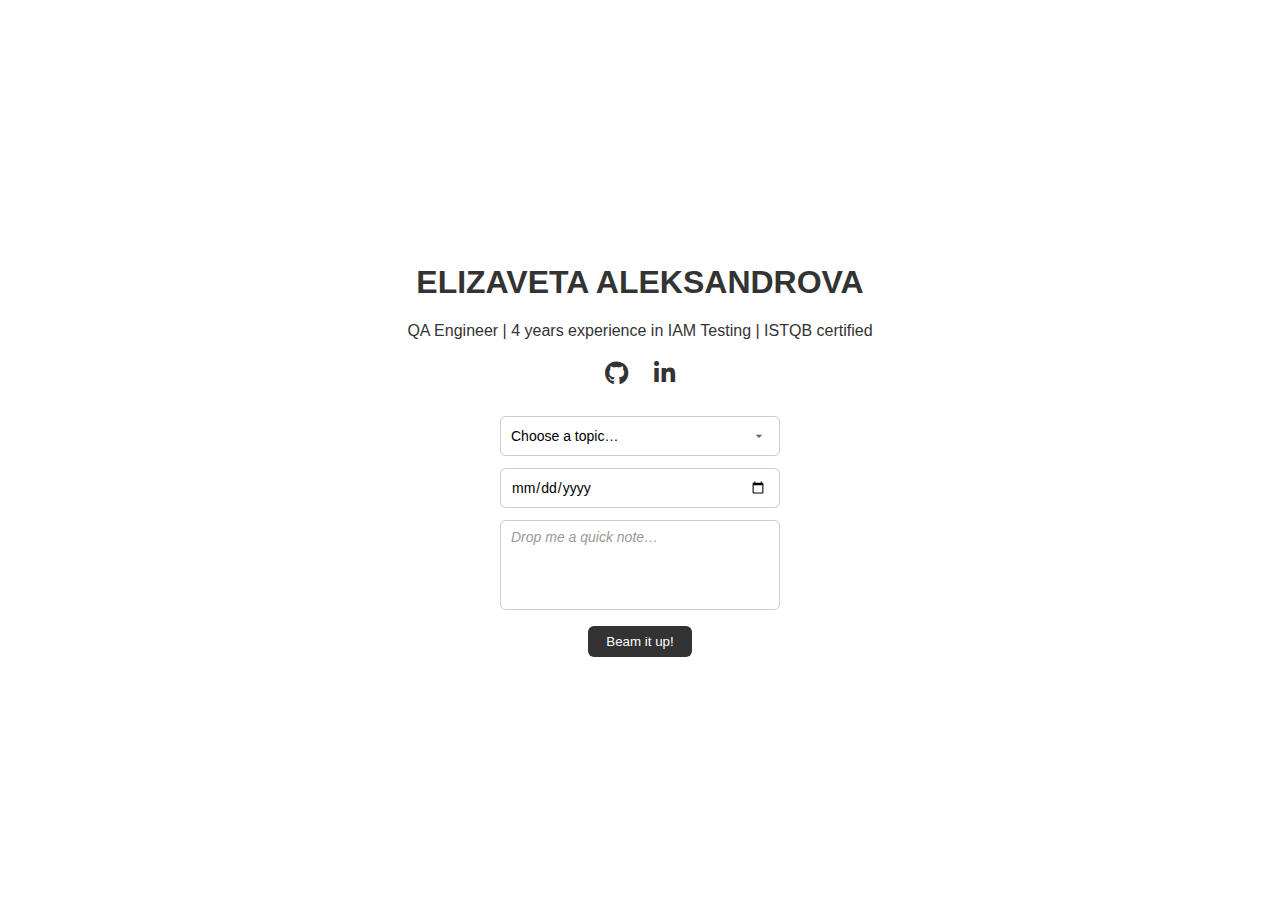
<file: index.html>
<!DOCTYPE html>
<html lang="en">
<head>
  <meta charset="UTF-8" />
  <meta name="viewport" content="width=device-width, initial-scale=1.0" />
  <title>Elizaveta Aleksandrova | QA Engineer</title>

  <!-- CSS -->
  <link rel="stylesheet" href="styles.css" />

  <!-- FontAwesome -->
  <link
    rel="stylesheet"
    href="https://cdnjs.cloudflare.com/ajax/libs/font-awesome/6.5.2/css/all.min.css"
  />
</head>

<body>
  <div class="container">
    <h1>ELIZAVETA ALEKSANDROVA</h1>

    <p class="subtitle">
      QA Engineer | 4 years experience in IAM Testing |
      <a href="istqb.pdf" target="_blank" class="istqb-link">
        ISTQB certified
      </a>
    </p>

    <div class="social-media">
      <a href="https://github.com/Elaleksa" target="_blank" aria-label="GitHub">
        <i class="fab fa-github"></i>
      </a>
      <a href="https://linkedin.com/in/elaleksa" target="_blank" aria-label="LinkedIn">
        <i class="fab fa-linkedin-in"></i>
      </a>
    </div>

    <div class="form-container">
      <form
        id="contact-form"
        action="https://formspree.io/f/mldpdwqv"
        method="POST"
      >
        <!-- Dropdown -->
        <div class="field">
          <label class="sr-only" for="topic">Topic</label>
          <select id="topic" name="topic" required>
            <option value="" disabled selected>Choose a topic…</option>
            <option value="job">Job opportunity</option>
            <option value="networking">Networking</option>
            <option value="qa">QA collaboration</option>
          </select>
        </div>

        <!-- Date -->
        <div class="field">
          <label class="sr-only" for="preferred-date">Preferred date</label>
          <input
            type="date"
            id="preferred-date"
            name="preferred_date"
            required
          />
        </div>

        <!-- Message -->
        <div class="field">
          <label class="sr-only" for="message">Message</label>
          <textarea
            id="message"
            name="message"
            maxlength="300"
            placeholder="Drop me a quick note…"
            required
          ></textarea>
        </div>

        <!-- Submit -->
        <button type="submit">Beam it up!</button>

        <!-- Messages -->
        <div class="success-message" id="success-message">
          Got it! I’ll check your note soon.
        </div>

        <div class="error-message" id="error-message">
          Something went wrong. Please try again.
        </div>
      </form>
    </div>
  </div>

  <script>
    const form = document.getElementById("contact-form");
    const successMessage = document.getElementById("success-message");
    const errorMessage = document.getElementById("error-message");
    const dateInput = document.getElementById("preferred-date");

    // min date = today
    const today = new Date();
    const yyyy = today.getFullYear();
    const mm = String(today.getMonth() + 1).padStart(2, "0");
    const dd = String(today.getDate()).padStart(2, "0");
    const todayFormatted = `${yyyy}-${mm}-${dd}`;
    dateInput.min = todayFormatted;

    form.addEventListener("submit", async (event) => {
      event.preventDefault();

      successMessage.style.display = "none";
      errorMessage.style.display = "none";

      const formData = new FormData(form);

      try {
        const response = await fetch(form.action, {
          method: form.method,
          body: formData,
          headers: { Accept: "application/json" },
        });

        if (response.ok) {
          form.reset();
          dateInput.min = todayFormatted;
          successMessage.style.display = "block";
        } else {
          errorMessage.style.display = "block";
        }
      } catch {
        errorMessage.style.display = "block";
      }
    });
  </script>
</body>
</html>
</file>
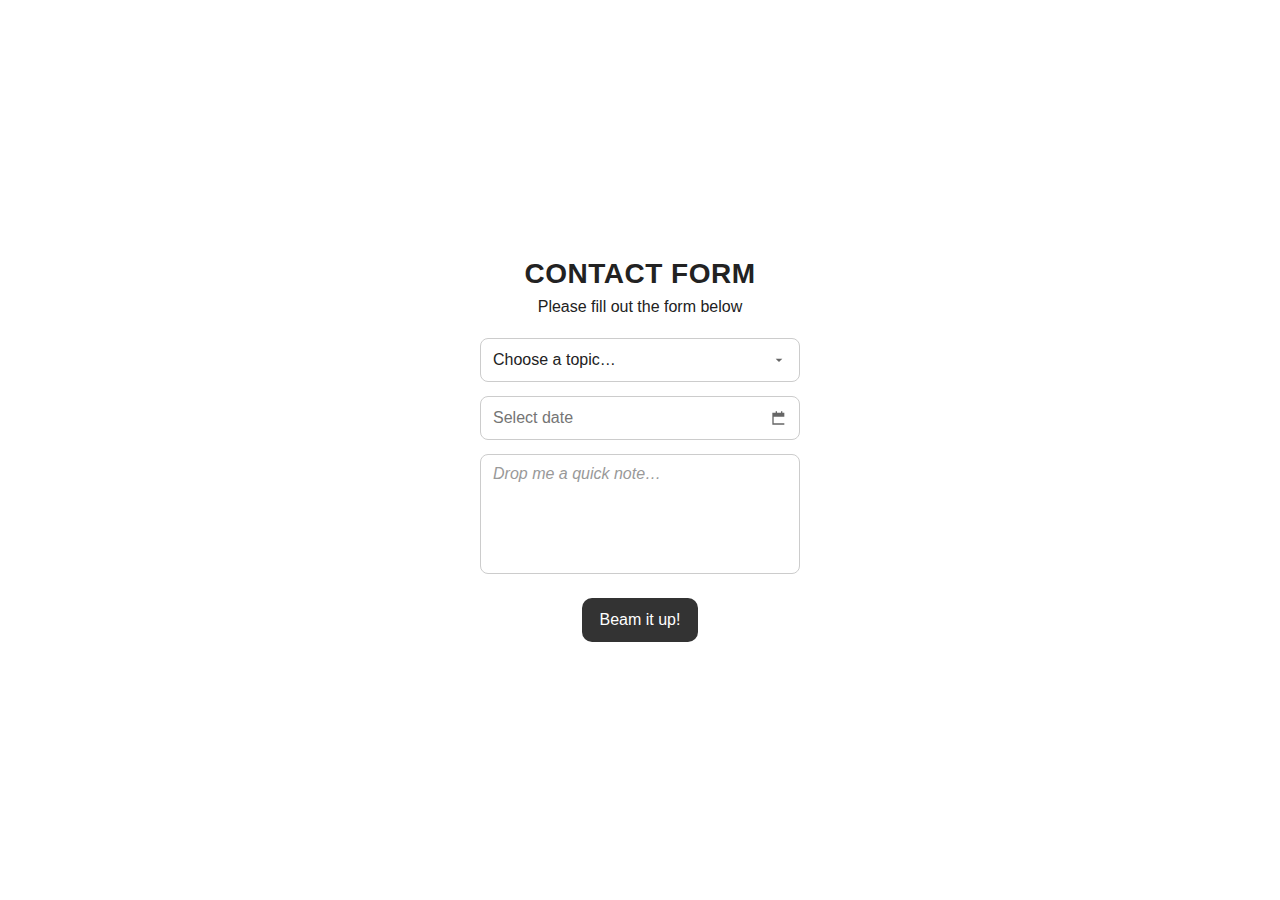
<file: contact.html>
<!DOCTYPE html>
<html lang="en">
<head>
    <meta charset="UTF-8" />

    <meta name="viewport" content="width=device-width, initial-scale=1.0" />

    <title>Contact form | Elizaveta Aleksandrova</title>

    <style>
        * { box-sizing: border-box; }

        :root {
          --icon-x: 12px;
          --icon-space: 40px;
          --control-height: 44px; /* tap target */
        }

        body {
          margin: 0;
          font-family: Arial, sans-serif;
          background: #fff;
          color: #222;

          min-height: 100svh;

          display: flex;
          justify-content: center;

          align-items: flex-start;

          text-align: center;

          padding: max(16px, env(safe-area-inset-top))
                   max(16px, env(safe-area-inset-right))
                   max(16px, env(safe-area-inset-bottom))
                   max(16px, env(safe-area-inset-left));
        }

        .container {
          width: 100%;
          max-width: 420px;
          margin-top: 12px; /* keeps it nice from the top */
        }

        h1 {
          margin: 0;
          font-size: clamp(22px, 5.5vw, 28px);
          letter-spacing: 0.5px;
        }

        .subtitle {
          margin: 6px 0 20px;
          font-size: clamp(14px, 3.8vw, 16px);
          font-weight: normal;
          line-height: 1.35;
        }

        form {
          display: flex;
          flex-direction: column;
          gap: 14px;
          align-items: center;
        }

        .field {
          width: min(320px, 92vw); /* a bit wider on phones */
        }

        select,
        input[type="text"].date-input,
        input[type="date"].date-input,
        textarea {
          width: 100%;
          height: var(--control-height);
          padding: 10px var(--icon-space) 10px 12px;
          border-radius: 8px;
          border: 1px solid #ccc;
          font-family: inherit;
          font-size: 16px; /* prevents iOS zoom */
          background-color: #fff;
          color: #222;

          -webkit-tap-highlight-color: transparent;
          touch-action: manipulation;
        }

        textarea {
          height: 120px;
          resize: none;
          padding-right: 12px;
        }

        textarea::placeholder {
          color: #999;
          font-style: italic;
        }

        select {
          appearance: none;
          -webkit-appearance: none;
          -moz-appearance: none;

          background-image: url("data:image/svg+xml,%3Csvg xmlns='http://www.w3.org/2000/svg' width='16' height='16' viewBox='0 0 24 24'%3E%3Cpath fill='%23666' d='M7 10l5 5 5-5z'/%3E%3C/svg%3E");
          background-repeat: no-repeat;
          background-size: 16px 16px;
          background-position: right var(--icon-x) center;
        }

        .date-input {
          background-image: url("data:image/svg+xml,%3Csvg xmlns='http://www.w3.org/2000/svg' width='16' height='16' viewBox='0 0 24 24'%3E%3Cpath fill='%23666' d='M7 2h2v2h6V2h2v2h3v18H2V4h5V2zm13 8H4v10h16V10z'/%3E%3C/svg%3E");
          background-repeat: no-repeat;
          background-size: 16px 16px;
          background-position: right var(--icon-x) center;
          cursor: pointer;
        }

        input[type="date"].date-input::-webkit-calendar-picker-indicator {
          opacity: 0; /* hide native icon so our custom stays aligned */
          cursor: pointer;
        }

        button {
          margin-top: 6px;
          padding: 10px 18px;
          border: none;
          border-radius: 10px;
          background: #333;
          color: #fff;
          cursor: pointer;
          font-size: 16px;
          min-height: 44px;
          -webkit-tap-highlight-color: transparent;
          touch-action: manipulation;
        }

        button:hover { background: #555; }

        button:focus-visible,
        select:focus-visible,
        input:focus-visible,
        textarea:focus-visible {
          outline: 2px solid #222;
          outline-offset: 3px;
        }

        .success {
          display: none;
          margin-top: 20px;
        }

        .success p {
          color: #006400;
          font-weight: bold;
          margin-bottom: 16px;
          line-height: 1.35;
        }

        .back-link {
          display: inline-block;
          padding: 10px 18px;
          border-radius: 10px;
          background: #333;
          color: #fff;
          text-decoration: none;
          min-height: 44px;
          line-height: 24px;
          -webkit-tap-highlight-color: transparent;
          touch-action: manipulation;
        }

        .back-link:hover { background: #555; }

        @media (min-height: 760px) {
          body { align-items: center; }
          .container { margin-top: 0; }
        }
    </style>
</head>

<body>
<div class="container">
    <h1>CONTACT FORM</h1>
    <p class="subtitle">Please fill out the form below</p>

    <form id="contact-form" action="https://formspree.io/f/mldpdwqv" method="POST">
        <div class="field">
            <select name="topic" required>
                <option value="" disabled selected>Choose a topic…</option>
                <option value="job">Job opportunity</option>
                <option value="networking">Networking</option>
                <option value="qa">QA collaboration</option>
                <option value="other">Other</option>
            </select>
        </div>

        <div class="field">
            <input
                    type="text"
                    class="date-input"
                    id="preferred-date"
                    name="preferred_date"
                    placeholder="Select date"
                    required
            />
        </div>

        <div class="field">
        <textarea
                name="message"
                placeholder="Drop me a quick note…"
                maxlength="300"
                required
        ></textarea>
        </div>

        <button type="submit">Beam it up!</button>
    </form>

    <div class="success" id="success-message">
        <p>Your message has been sent successfully.</p>
        <a href="index.html" class="back-link">Back to profile</a>
    </div>
</div>

<script>
    const form = document.getElementById("contact-form");
    const successMessage = document.getElementById("success-message");
    const dateInput = document.getElementById("preferred-date");

    function todayISO() {
      const t = new Date();
      const yyyy = t.getFullYear();
      const mm = String(t.getMonth() + 1).padStart(2, "0");
      const dd = String(t.getDate()).padStart(2, "0");
      return `${yyyy}-${mm}-${dd}`;
    }

    const enableDateMode = () => {
      if (dateInput.type !== "date") {
        dateInput.type = "date";
        dateInput.min = todayISO();
      }
      if (typeof dateInput.showPicker === "function") {
        try { dateInput.showPicker(); } catch (_) {}
      }
    };

    const maybeDisableDateMode = () => {
      if (!dateInput.value) dateInput.type = "text";
    };

    dateInput.addEventListener("focus", enableDateMode);
    dateInput.addEventListener("click", enableDateMode);
    dateInput.addEventListener("blur", maybeDisableDateMode);

    form.addEventListener("submit", async (event) => {
      event.preventDefault();

      const formData = new FormData(form);

      try {
        const response = await fetch(form.action, {
          method: form.method,
          body: formData,
          headers: { Accept: "application/json" }
        });

        if (response.ok) {
          form.style.display = "none";
          successMessage.style.display = "block";
          // ensure success is visible even with keyboard
          successMessage.scrollIntoView({ behavior: "smooth", block: "start" });
        } else {
          alert("Something went wrong. Please try again.");
        }
      } catch {
        alert("Something went wrong. Please try again.");
      }
    });
</script>
</body>
</html>
</file>
<file: styles.css>
body {
  font-family: Arial, sans-serif;
  color: #333;
  background-color: #fff;
  margin: 0;
  padding: 0;
  display: flex;
  justify-content: center;
  align-items: center;
  height: 100vh;
  text-align: center;
}

.container {
  max-width: 650px;
  padding: 0 16px;
}

/* subtitle */
.subtitle {
  font-weight: normal;
  margin: 6px 0 0;
}

/* ISTQB link */
.istqb-link {
  color: #333;
  text-decoration: none;
}
.istqb-link:hover {
  text-decoration: underline;
}

/* social */
.social-media {
  margin-top: 20px;
}
.social-media a {
  margin: 0 10px;
  color: #333;
  font-size: 24px;
  text-decoration: none;
}
.social-media a:hover {
  color: #555;
}

/* form */
.form-container {
  margin-top: 28px;
  display: flex;
  justify-content: center;
}

form {
  display: flex;
  flex-direction: column;
  align-items: center;
  gap: 12px;
}

/* equal width fields */
.field {
  width: 280px;
}

/* shared control styles */
.field select,
.field input[type="date"],
.field textarea {
  width: 100%;
  box-sizing: border-box;
  height: 40px;
  padding: 8px 40px 8px 10px;
  border: 1px solid #ccc;
  border-radius: 6px;
  font-size: 14px;
  font-family: inherit;
  background-color: #fff;
}

/* textarea fixed size */
.field textarea {
  height: 90px;
  resize: none;
  padding-right: 10px;
}
.field textarea::placeholder {
  color: #999;
  font-style: italic;
}

/* dropdown arrow */
.field select {
  appearance: none;
  -webkit-appearance: none;
  -moz-appearance: none;

  background-image: url("data:image/svg+xml,%3Csvg xmlns='http://www.w3.org/2000/svg' width='16' height='16' viewBox='0 0 24 24'%3E%3Cpath fill='%23666' d='M7 10l5 5 5-5z'/%3E%3C/svg%3E");
  background-repeat: no-repeat;
  background-size: 16px 16px;
  background-position: right 12px center;
}

/* date icon alignment */
.field input[type="date"] {
  position: relative;
}
.field input[type="date"]::-webkit-calendar-picker-indicator {
  position: absolute;
  right: 12px;
  cursor: pointer;
  opacity: 1;
}

/* button */
button {
  padding: 8px 18px;
  border: none;
  border-radius: 6px;
  background-color: #333;
  color: #fff;
  cursor: pointer;
}
button:hover {
  background-color: #555;
}

/* messages */
.success-message {
  margin-top: 14px;
  color: #006400;
  font-weight: bold;
  display: none;
}
.error-message {
  margin-top: 10px;
  color: #8b0000;
  font-weight: bold;
  display: none;
}

/* screen reader only */
.sr-only {
  position: absolute;
  width: 1px;
  height: 1px;
  overflow: hidden;
  clip: rect(0, 0, 0, 0);
}
</file>
